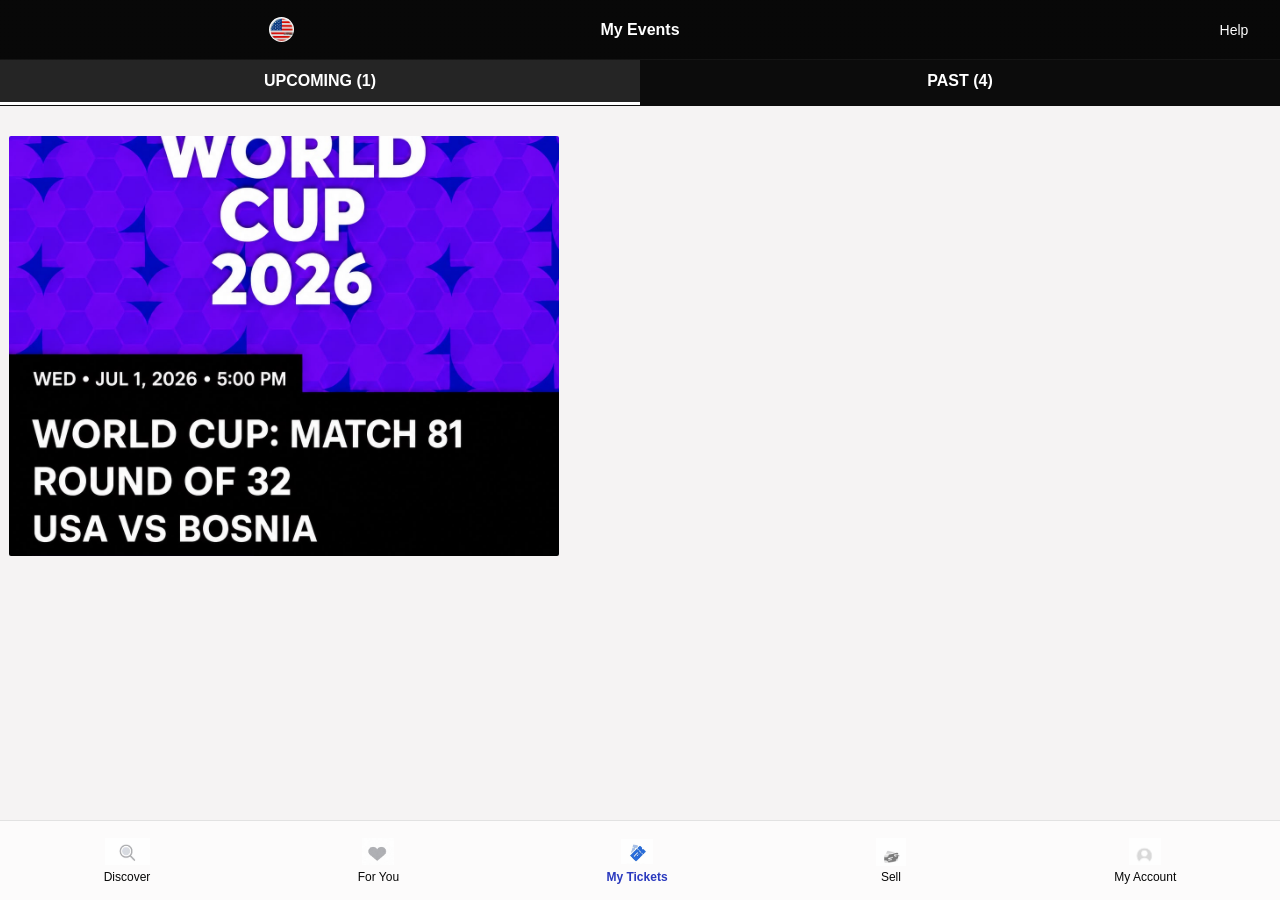
<file: index.html>
<!DOCTYPE html>
<html lang="en">
<head>
  <meta charset="UTF-8" />
  <meta name="viewport" content="width=device-width, initial-scale=1.0"/>
  <title>My Tickets</title>
  <link rel="stylesheet" href="fontawesome/fontawesome-free-6.7.2-web/css/all.min.css">
  <link rel="stylesheet" href="https://fonts.googleapis.com/css2?family=Material+Symbols+Outlined:opsz,wght,FILL,GRAD@24,400,0,0" />
  <link rel="stylesheet" href="css/ticket.css">
  <link rel="manifest" href="manifest.json">
  <meta name="theme-color" content="rgb(7, 7, 7)">
</head>
<body>

  <!-- SCREEN 1 -->
  <div class="screen active" id="screen1">

    <!-- 🔹 TOP NAV -->
    <header class="top-nav">
      <div class="top-left">
        <img src="image/usa1.jpg" alt="US" class="flag-icon">
      </div>
      <div class="top-title">My Events</div>
      <div class="top-right">
        <a href="#" class="help-link">Help</a>
      </div>
    </header>

    <!-- 🔹 TABS -->
    <div class="tabs">
      <div class="active">UPCOMING (1)</div>
      <div>PAST (4)</div>
    </div>

    <!-- 🔹 EVENT CARDS -->
    

   <div class="events-container">

  <div class="event-card" onclick="location.href='/move.html'">
    <img src="image/01.jpeg" alt="BLAZE Event" style="width: 100%; height: 420px;">
    <div class="event-info"></div>
  </div>


</div>

    <!-- 🔹 BOTTOM NAV (Picture-Ready) -->
    <footer class="bottom-nav">
      <div class="nav-item">
        <img src="image/Discover.jpeg" alt="Discover" class="nav-icon" style="width: 45px;">
        <span>Discover</span>
      </div>
      <div class="nav-item">
        <img src="image/for you.jpeg" alt="For You" class="nav-icon">
        <span>For You</span>
      </div>
      <div class="nav-item active">
        <img src="image/tickest.jpeg" alt="My Tickets" class="nav-icon">
        <span>My Tickets</span>
      </div>
      <div class="nav-item">
        <img src="image/sell.jpeg" alt="Sell" class="nav-icon">
        <span>Sell</span>
      </div>
      <a href="../php/update.php">
        <div class="nav-item">
          <img src="image/myaccount.jpeg" alt="My Account" class="nav-icon">
          <span>My Account</span>
        </div>
      </a>
    </footer>

  </div>

  <script>
    if ("serviceWorker" in navigator) {
      navigator.serviceWorker.register("../service-worker.js")
        .then(() => console.log("✅ Service Worker registered"))
        .catch(err => console.log("❌ SW registration failed:", err));
    }
  </script>
</body>
</html>
</file>
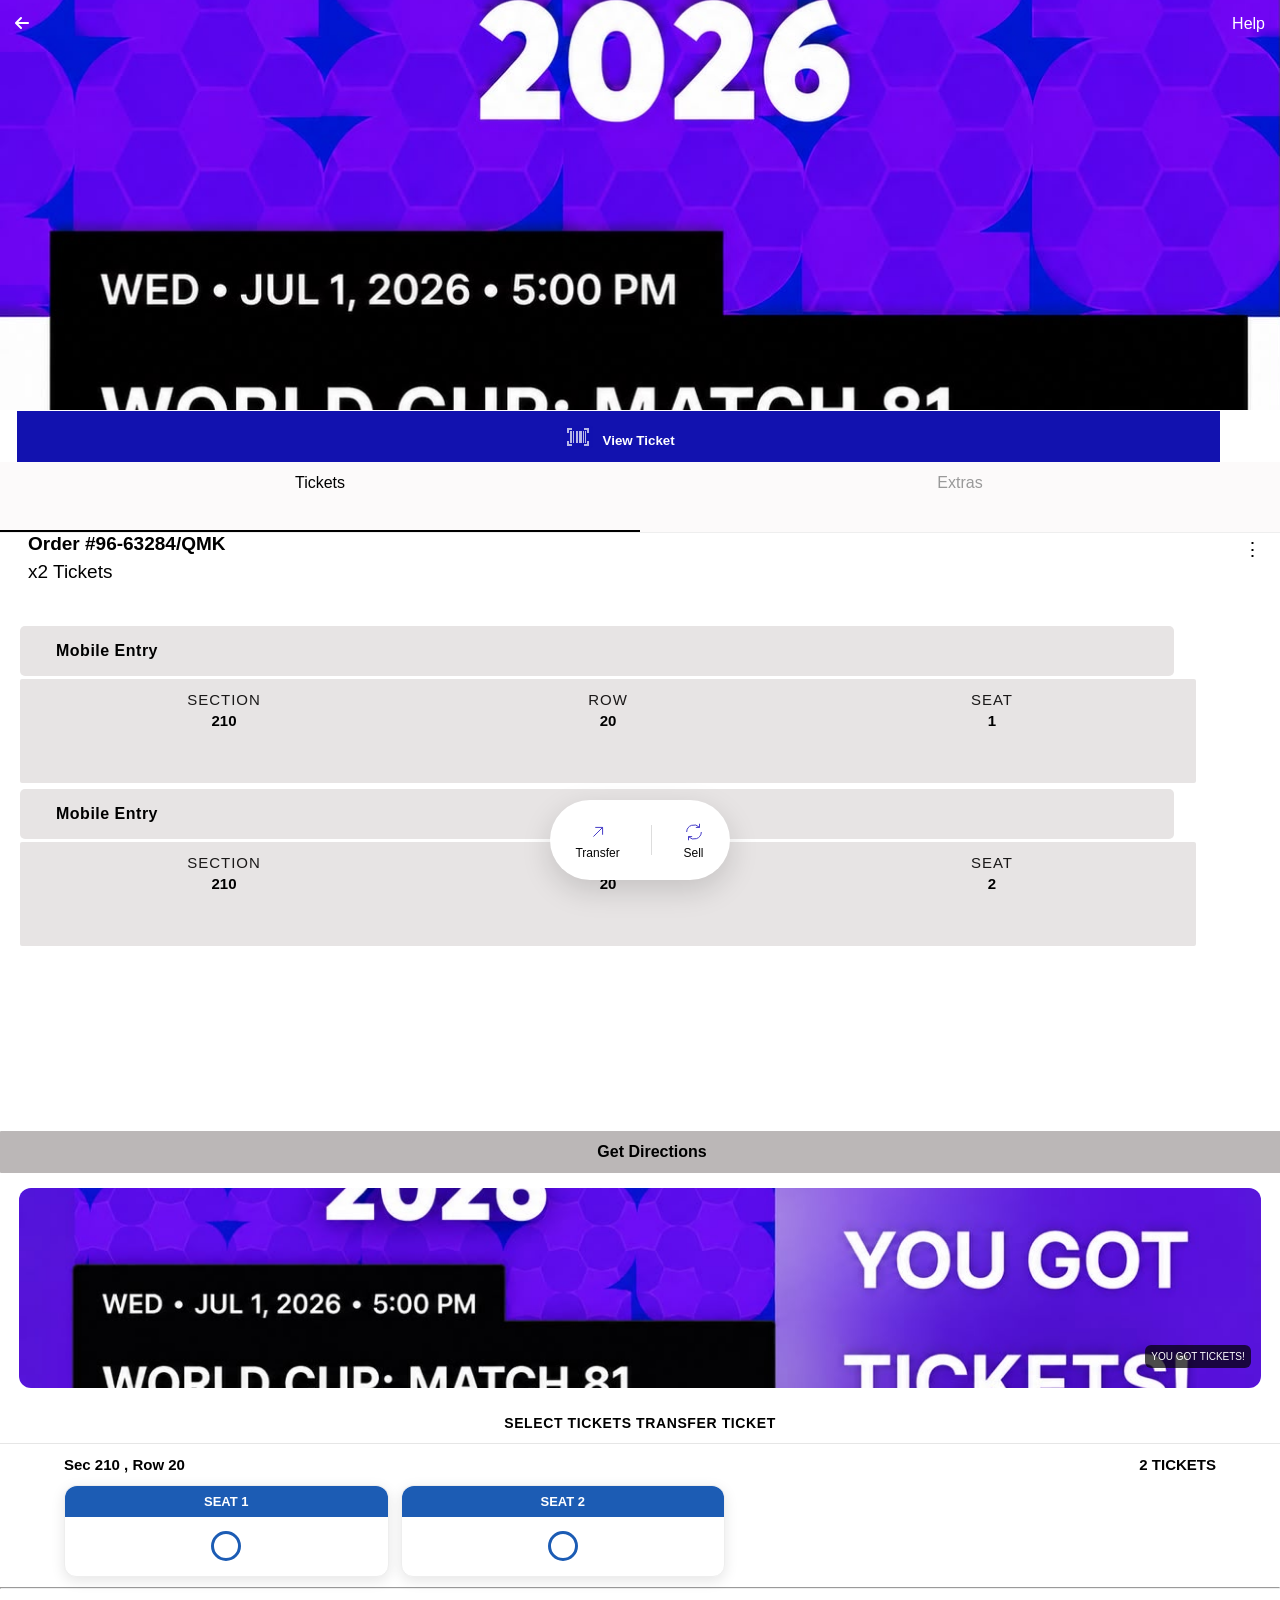
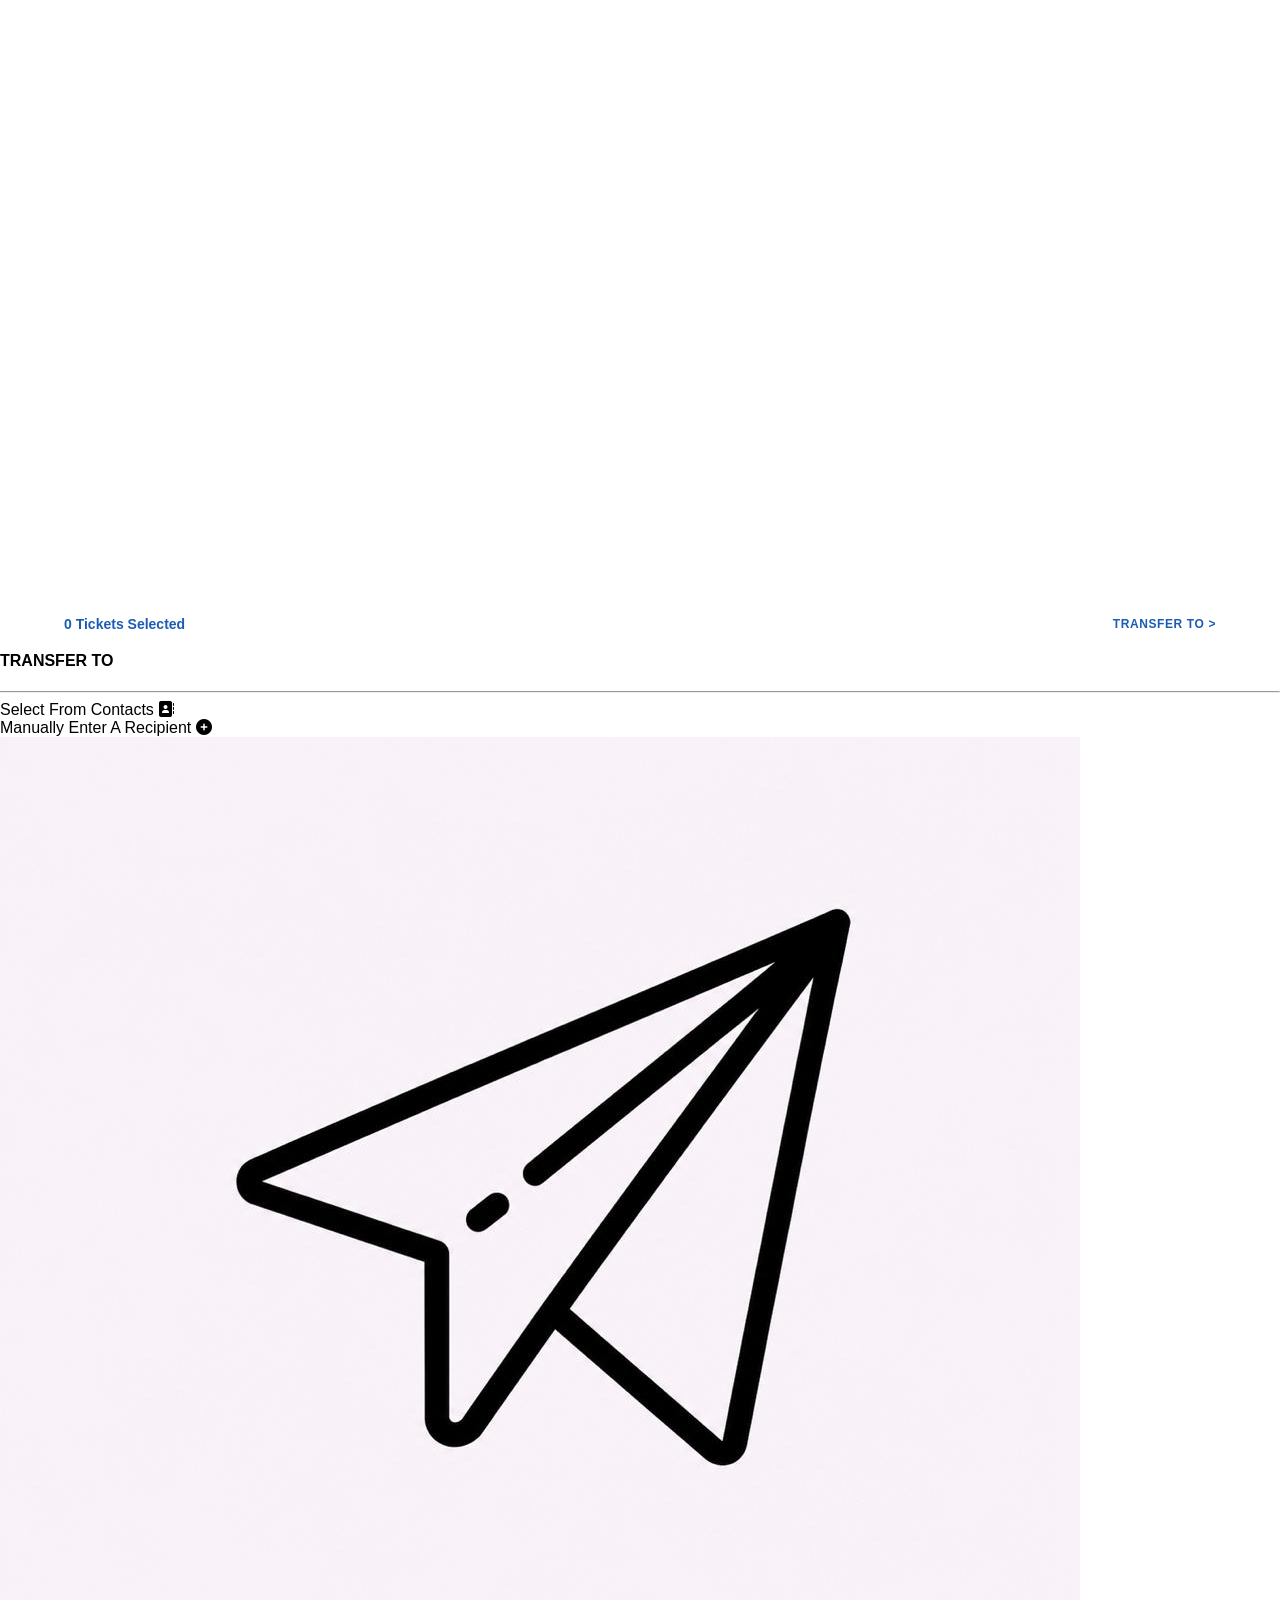
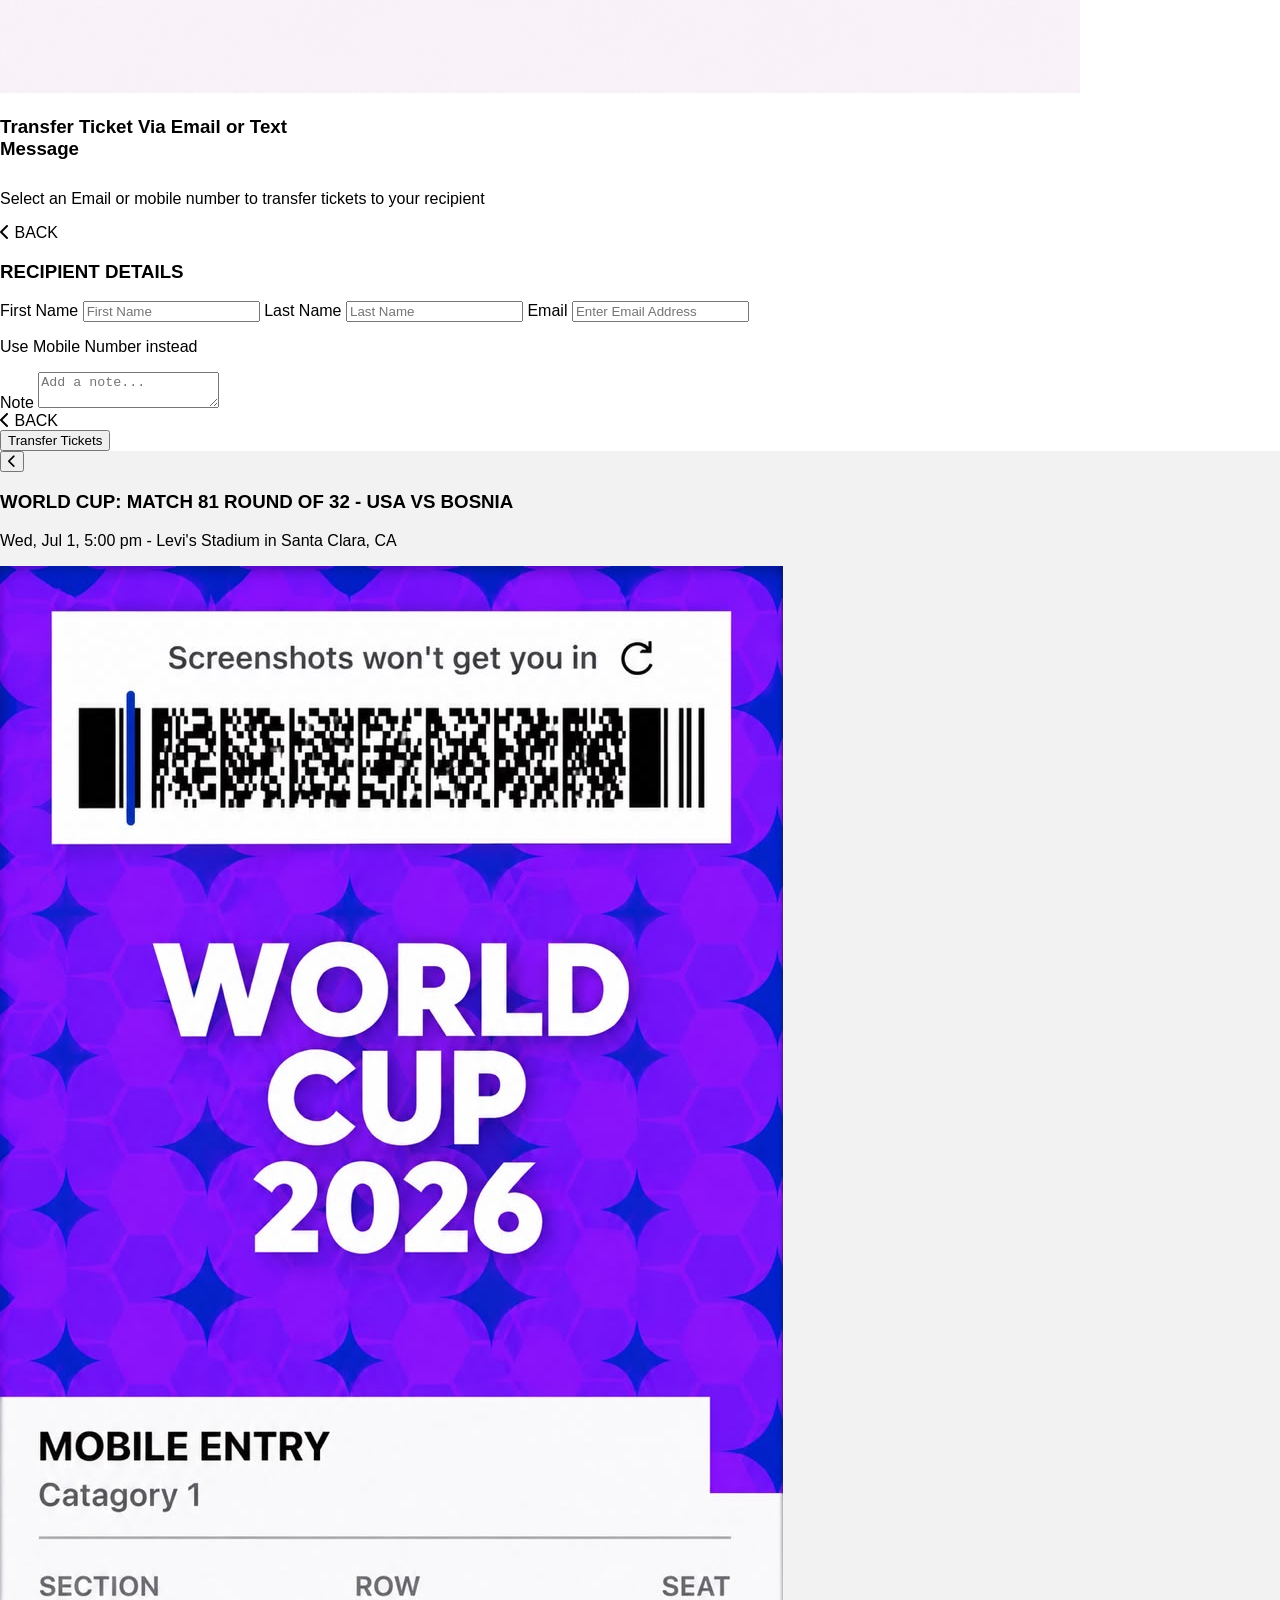
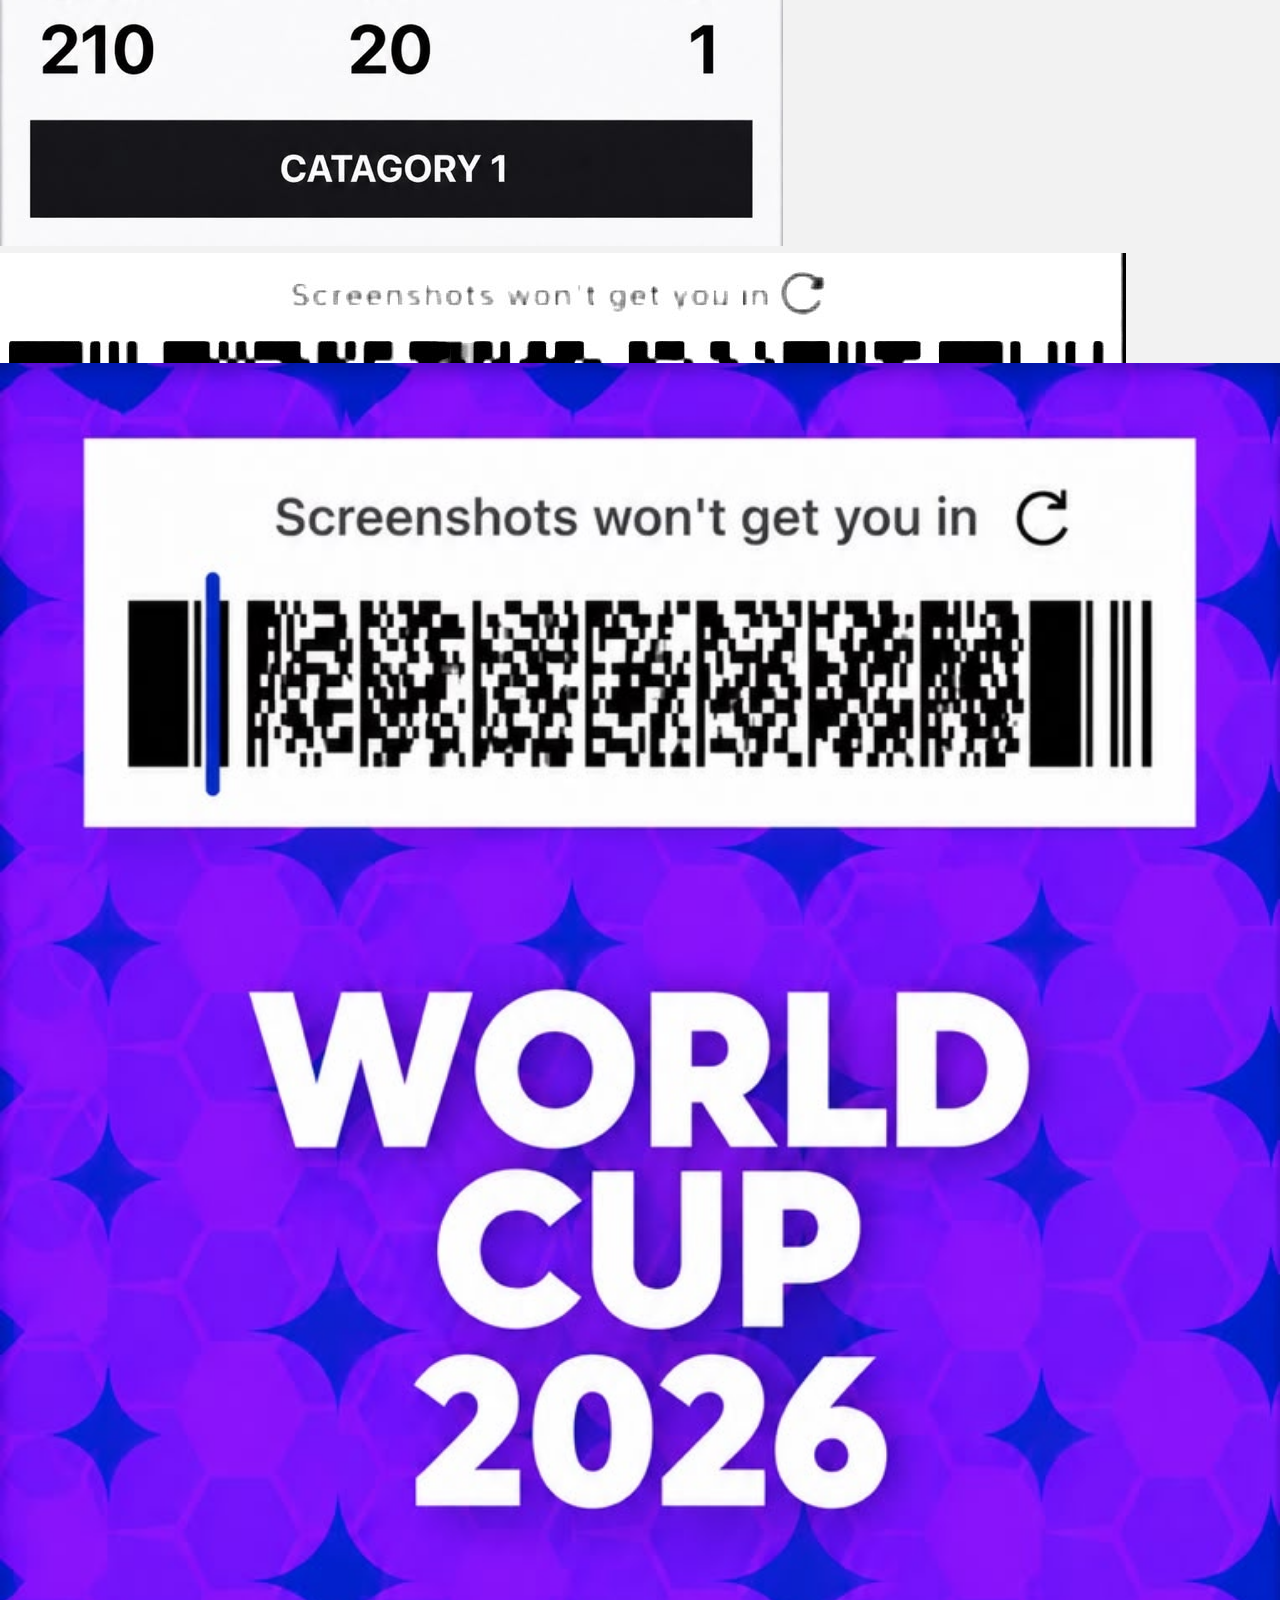
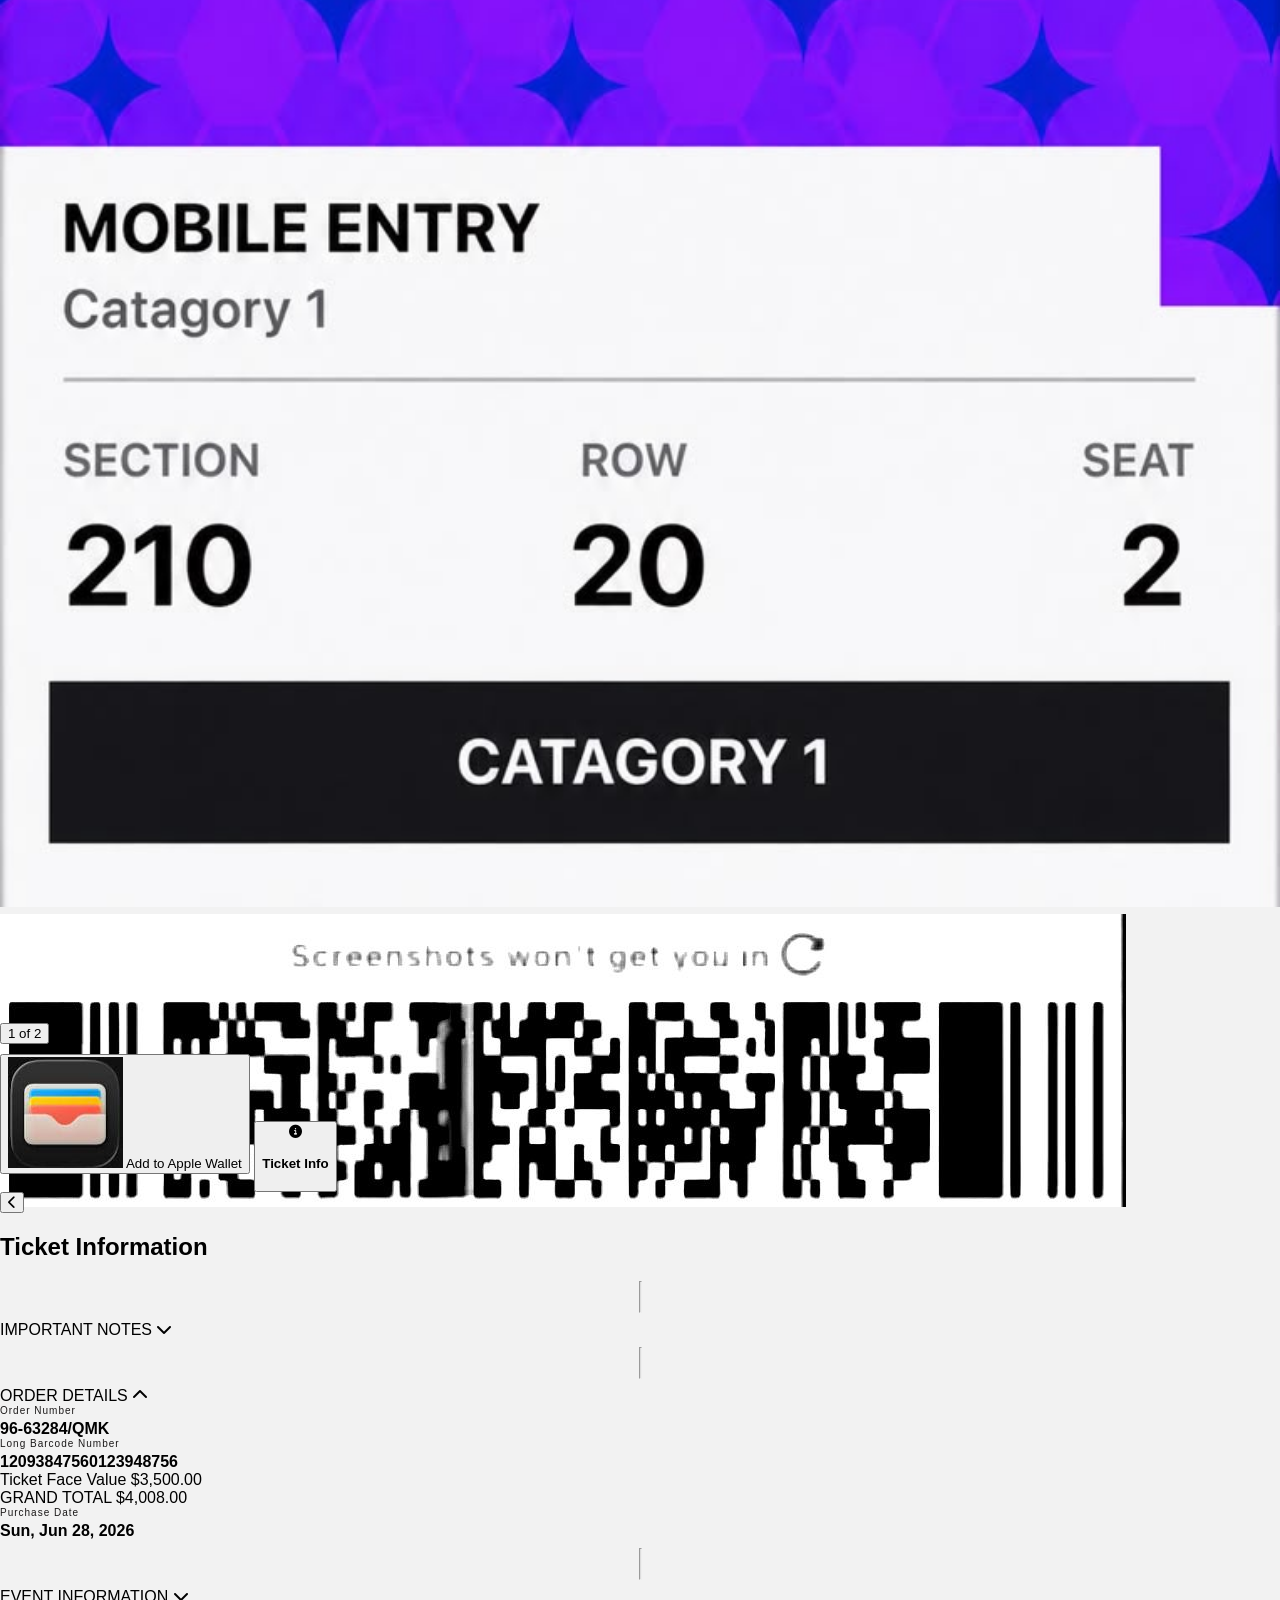
<file: move.html>
<!DOCTYPE html>
<html lang="en">
<head>
  <meta charset="UTF-8" />
  <meta name="viewport" content="width=device-width, initial-scale=1.0"/>
  <title>My Tickets</title>
  <link rel="stylesheet" href="fontawesome/fontawesome-free-6.7.2-web/css/all.min.css">
  <link rel="stylesheet" href="https://fonts.googleapis.com/css2?family=Material+Symbols+Outlined:opsz,wght,FILL,GRAD@24,400,0,0" />
    <link rel="stylesheet" href="https://cdnjs.cloudflare.com/ajax/libs/font-awesome/6.5.0/css/all.min.css">
  <link rel="stylesheet" href="css/style.css">
  <link rel="manifest" href="manifest.json">
 <meta name="theme-color" content="rgb(7, 7, 7)">
</head>
<body>
 
 <body class="scroll-down">

<!-- HERO -->
<div class="hero-wrapper">

  <div class="hero-image">
    <img src="image/02.jpeg" alt="Event" style="height: 410px;">

    <a href="index.html" class="close-icon">
      <i class="fa-solid fa-arrow-left"></i>
    </a>

    <div class="help-text">Help</div>
  </div>

  <!-- VIEW TICKET BUTTON -->
  <button class="hero-btn" style="margin-left: 17px; width: 94%; margin-top: -22px;">
    <span class="barcode-icon">
      <span class="material-symbols-outlined" style="background: #1212af; color: white; width: 30px; border-radius: 5px; opacity: 0.7;">barcode_scanner</span>
    </span>
    <span>View Ticket</span>
  </button>

  <!-- TABS -->
  <div class="tabs" style="height: 70px; background-color: rgb(252, 250, 250); margin-top: -4px;">
    <div class="tab active">Tickets</div>
    <div class="tab">Extras</div>
  </div>

</div>

<!-- CONTENT -->
<div class="screen2-content">

 <div class="order-box" style="margin-top: -50px; font-size: 19px;">
    <div>
      <h4 style="margin-left: 10px;">Order #96-63284/QMK</h4>
      <p style="margin-top: -20px; font-size: 19px; margin-left: 10px;">x2 Tickets</p>
    </div>
    <div class="menu" style="margin-top: 30px; font-size: 19px;">⋮</div>
  </div>

 <!-- TICKETS -->

<div class="ticket-block" style=" background-color: white;">

  <!-- HEADER 1 -->
  <div class="ticket-header-title" style="margin-top: -10px;">
    <h3 style="margin-left: 10px; font-family: Arial, Helvetica, sans-serif; padding-top: 10px; padding-left: 24px; font-size: 16px;">Mobile Entry</h3>
  </div>

  <!-- TICKET ROW -->
  <div class="ticket-item">

    <div class="col">
      <div class="label" style="font-size: 15px;">SECTION</div>
      <div class="value"  style="font-size: 15px;">210</div>
    </div>

    <div class="col">
      <div class="label"  style="font-size: 15px;">ROW</div>
      <div class="value"  style="font-size: 15px;">20</div>
    </div>

    <div class="col">
      <div class="label"  style="font-size: 15px;">SEAT</div>
      <div class="value"  style="font-size: 15px;">1</div>
    </div>

  </div>

</div>
<!---end of head 1-->

<!----head two 2-->
<div class="ticket-block">

  <!-- HEADER 1 -->
  <!-- HEADER 1 -->
  <div class="ticket-header-title" style="margin-top: -10px;">
    <h3 style="margin-left: 10px; font-family: Arial, Helvetica, sans-serif; padding-top: 10px; padding-left: 24px; font-size: 16px;">Mobile Entry</h3>
  </div>

  <!-- TICKET ROW -->
  <div class="ticket-item">

    <div class="col">
      <div class="label" style="font-size: 15px;">SECTION</div>
      <div class="value"  style="font-size: 15px;">210</div>
    </div>

    <div class="col">
      <div class="label"  style="font-size: 15px;">ROW</div>
      <div class="value"  style="font-size: 15px;">20</div>
    </div>

    <div class="col">
      <div class="label"  style="font-size: 15px;">SEAT</div>
      <div class="value"  style="font-size: 15px;">2</div>
    </div>

  </div>

</div>
<!---end of head 2-->

<!----head 3-->

<div class="ticket-block">

  

</div>
<!---- end of head 3-->


<!----head 4-->

<div class="ticket-block">

  <!-- HEADER 1 -->
  

<!---- end of head 4-->



  <!-- MAP CARD -->
<div class="map-card">

 <iframe
  src="https://www.google.com/maps?q=San+Francisco+Bay+Area+Stadium,+37.4033165,-121.9693774&output=embed"
  width="100%"
  height="180"
  style="border:0; border-radius:12px;"
  allowfullscreen
  loading="eager"
  referrerpolicy="no-referrer-when-downgrade">
</iframe>
</div>

  <!-- GET DIRECTIONS -->
  <div class="directions-btn" style="margin-top: -15px; color: black; background-color: rgb(187, 183, 183); border-radius: 1px; width: 100%;">
    Get Directions
  </div>

  <!-- EVENT CARD -->
  <div class="event-card-new" style="width: 97%; height: 200px;">
    <img src="image/03 (2).jpeg" alt="Event" style="height: 210px;">

    

    <div class="ticket-badge">
      YOU GOT TICKETS!
    </div>
  </div>

</div>

<!-- FLOATING ACTION -->
<div class="action-card">
  <div class="action" >
    <div class="icon" >
      <svg viewBox="0 0 24 24">
        <path d="M7 17L17 7M17 7H9M17 7V15" />
      </svg>
    </div>
    <span>Transfer</span>
  </div>

  <div class="divider"></div>

  <div class="action">
    <div class="icon">
      <svg viewBox="0 0 24 24">
        <path d="M4 12a8 8 0 0 1 14-5M20 12a8 8 0 0 1-14 5M18 3v4h-4M6 21v-4h4" />
      </svg>
    </div>
    <span>Sell</span>
  </div>
</div>
     
     
      <!---end of screen two ------------------------------------------------->

 <!-- SCREEN 3: SELECT TICKETS TO TRANSFER -->
<section class="screen" id="screen3">
  <div class="header">SELECT TICKETS TRANSFER TICKET</div>



  <div class="ticket-header">
    <div>Sec 210 , Row 20</div>
    <b>2 TICKETS</b>
  </div>

  <!-- ✅ LIVE COUNTER ADDED HERE -->
  

  <div class="seat-container">
    <div class="seat-card" data-seat="1">
      <div class="seat-top">SEAT 1</div>
      <div class="seat-body"><div class="seat-dot"></div></div>
    </div>

    <div class="seat-card" data-seat="2">
      <div class="seat-top">SEAT 2</div>
      <div class="seat-body"><div class="seat-dot"></div></div>
    </div>

   
  </div>
   
<hr>
 

<p class="ticket-details" id="ticketCount" style="margin-top: 49%;">
  0 Tickets Selected
</p>

<a href="#" class="transfer-link" style=" margin-left: 20.0%;">TRANSFER TO &gt;</a>
</section>

    <!-- SCREEN 3: SELECT TICKETS TO TRANSFER end  -->
    
    <!-- SCREEN 4: TRANSFER FORM -->

    <section class="screen" id="screen4">

  <div class="transfer-body">

   <h4 class="transfer-title">TRANSFER TO</h4>
<hr class="transfer-divider" style="margin-left: -17px;">

    <!-- OPTION 1 -->
    <div class="transfer-option" style="border-radius: 0;">
      <span class="option-text">Select From Contacts</span>
      <i class="fa fa-address-book"></i>
    </div>

    <!-- OPTION 2 -->
    <div class="transfer-option" style="border-radius: 0;">
      <span class="option-text">Manually Enter A Recipient</span>
      <i class="fa-solid fa-circle-plus"></i>
    </div>

    <!-- CENTER IMAGE -->
    <div class="transfer-image">
      <img src="../image/arrow.jpeg" alt="Transfer Icon">
    </div>

    <!-- TEXT -->
    <h3 class="transfer-heading">
      Transfer Ticket Via Email or Text </br>Message
    </h3>

    <p class="transfer-sub" style="margin-top: 30px;">
      Select an Email or mobile number to transfer tickets to your recipient
    </p>

  </div>

  <!-- BOTTOM BACK -->
  <div class="bottom-back">
    <i class="fa fa-chevron-left"></i>
    <span>BACK</span>
  </div>

</section>
    <!-- SCREEN 4: TRANSFER FORM end -->
    
    <!-- SCREEN 5: JADE TICKET -->
      <section class="screen" id="screen5">

  <div class="form-body">

    <h3 class="form-title">RECIPIENT DETAILS</h3>

    <label>First Name</label>
    <input type="text" placeholder="First Name">

    <label>Last Name</label>
    <input type="text" placeholder="Last Name">

    <label>Email</label>
    <input type="email" placeholder="Enter Email Address">

   <a> <p class="switch-link">Use Mobile Number instead</p></a> 

   

    <label>Note</label>
    <textarea placeholder="Add a note..."></textarea>

    <div class="form-bottom">
      <div class="back-action">
        <i class="fa fa-chevron-left"></i>
        <span>BACK</span>
      </div>

      <button class="submit-btn">Transfer Tickets</button>
    </div>

  </div>

</section>
  </div>
<!--  end of SCREEN 5: JADE TICKET -->

<!-- ===============SCREEN 6========== -->
<section class="screen" id="screen6">

  <!-- HEADER -->
  <div class="ticket-header-bar">

    <button class="back-btn screen6-back" type="button">
      <i class="fa fa-chevron-left" style="color: black;"></i>
    </button>

    <div class="event-text">
      <h3>WORLD CUP: MATCH 81 ROUND OF 32 - USA VS BOSNIA</h3>
      <p>Wed, Jul 1, 5:00 pm - Levi's Stadium in Santa Clara, CA</p>
    </div>

  </div>

  <!-- CARDS -->
  <div class="cards-wrapper">

    <div class="ticket-card">
      <div class="ticket-image"  >
        <img src="image/05.jpeg" alt="ticket" >
        <div class="blue-line"></div>
        <div class="barcode" style="width: 90%; margin-top: 3px; height: 110px;">
          <div class="scan-line"></div>
          <img src="image/54.jpeg" alt="barcode">
        </div>
      </div>
    </div>

   
     <div class="ticket-card">
      <div class="ticket-image">
        <img src="image/06.jpeg" alt="ticket" style="width: 100%;">
        <div class="blue-line"></div>
        <div class="barcode" style="width: 90%; margin-top: 3px; height: 110px;">
          <div class="scan-line"></div>
          <img src="image/54.jpeg" alt="barcode">
        </div>
      </div>
    </div>

   

  </div>

  <!-- INDICATOR -->
  <button class="indicator" id="indicator" type="button" style="margin-top: -18px;">1 of 4</button>

  <!-- ACTION BUTTONS -->
  <div class="bottom-actions">

    <button class="wallet-btn" type="button" style="margin-top: 10px;">
      <img src="image/aple555.jpeg" alt="Apple Wallet">
      Add to Apple Wallet
    </button>

    <button class="info-btn" type="button"  style="margin-top: 10px;">
      <i class="fa-solid fa-circle-info" style="color: black;"></i>
      <h4 style="color: black;">Ticket Info</h4>
    </button>

  </div>

</section>
<!------=========== end of screen 6 is here =================-->
  
<!------=========== start of screen 7 is here =================-->
<!-- SCREEN 7 (BOTTOM SHEET) -->
<section class="screen" id="screen7">

  <div class="drag-handle"></div>

  <!-- HEADER -->
  <div class="screen7-header">

    <button class="back-btn" type="button">
      <i class="fa fa-chevron-left" style="color: black;"></i>
    </button>

    <h2>Ticket Information</h2>

  </div>

  <hr class="divider">

  <!-- IMPORTANT NOTES -->
  <div class="accordion">
    <div class="accordion-header">
      <span>IMPORTANT NOTES</span>
      <i class="fa fa-chevron-down"></i>
    </div>
  </div>

  <hr class="divider">

  <!-- ORDER DETAILS -->
  <div class="accordion open">

    <div class="accordion-header">
      <span>ORDER DETAILS</span>
      <i class="fa fa-chevron-up"></i>
    </div>

    <div class="accordion-content">

      <div class="info-block">
        <div class="label">Order Number</div>
        <div class="value">96-63284/QMK</div>
      </div>

      <div class="info-block">
        <div class="label">Long Barcode Number</div>
        <div class="value">12093847560123948756</div>
      </div>

      <div class="price-row">
        <span>Ticket Face Value</span>
        <span>$3,500.00</span>
      </div>

      <div class="price-row bold">
        <span>GRAND TOTAL</span>
        <span>$4,008.00</span>
      </div>

      <div class="info-block">
        <div class="label">Purchase Date</div>
        <div class="value">Sun, Jun 28, 2026</div>
      </div>

    </div>
  </div>

  <hr class="divider">

  <!-- EVENT INFO -->
  <div class="accordion">
    <div class="accordion-header">
      <span>EVENT INFORMATION</span>
      <i class="fa fa-chevron-down"></i>
    </div>
  </div>

</section>

<!------=========== end  of screen 7 is here =================-->


  <script src="../js/script.js"></script>
  <script>
    if ("serviceWorker" in navigator) {
      navigator.serviceWorker.register("../service-worker.js")
        .then(() => console.log("✅ Service Worker registered"))
        .catch(err => console.log("❌ SW registration failed:", err));
    }
  </script>
</body>
</html>
</file>
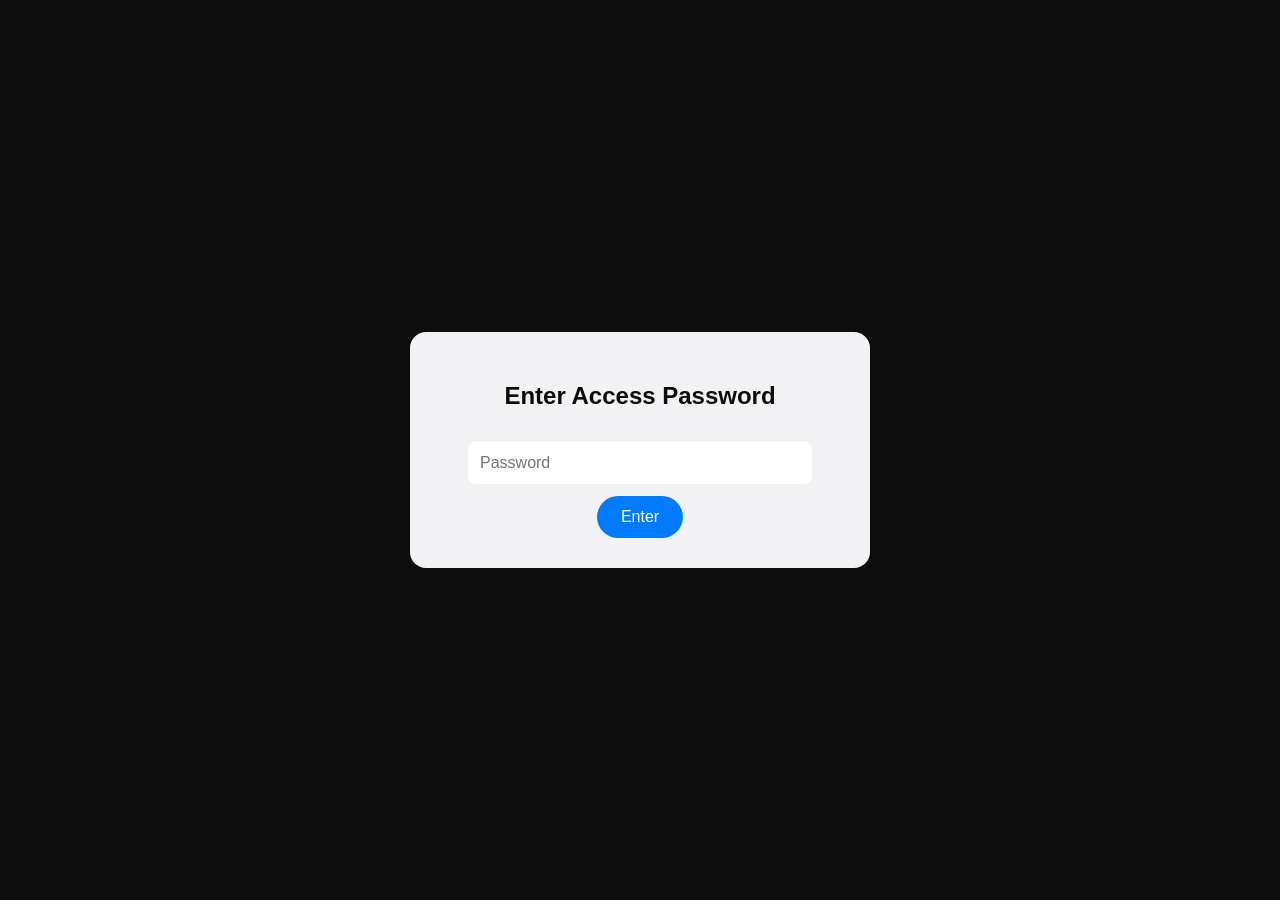
<file: css/HTML/password.html>
<!DOCTYPE html>
<html lang="en">
<head>
  <meta charset="UTF-8">
  <meta name="viewport" content="width=device-width, initial-scale=1.0">
  <title>Enter Password</title>
  <style>
    body {
      margin: 0;
      font-family: "Inter", sans-serif;
      background: #0d0d0e;
      display: flex;
      align-items: center;
      justify-content: center;
      height: 100vh;
    }

    .password-box {
      background: #f2f2f5;
      padding: 30px;
      border-radius: 16px;
      text-align: center;
      width: 90%;
      max-width: 400px;
    }

    .password-box h2 {
      color: rgb(14, 13, 13);
      margin-bottom: 20px;
    }

    .password-box input {
      width: 80%;
      padding: 12px;
      margin: 12px 0;
      border-radius: 8px;
      border: none;
      outline: none;
      font-size: 16px;
    }

    .password-box button {
      padding: 12px 24px;
      background: #007bff;
      color: white;
      border: none;
      border-radius: 30px;
      cursor: pointer;
      font-size: 16px;
    }

    #password-error {
      color: #ff5555;
      margin-top: 12px;
      display: none;
      font-size: 14px;
    }
  </style>
</head>
<body>
  <div class="password-box">
    <h2>Enter Access Password</h2>
    <input type="password" id="password-input" placeholder="Password">
    <button id="password-submit">Enter</button>
    <p id="password-error">Invalid password. Try again.</p>
  </div>

  <script>
    const VALID_PASSWORD = "emma.com10";

    const passwordInput = document.getElementById("password-input");
    const passwordSubmit = document.getElementById("password-submit");
    const passwordError = document.getElementById("password-error");

    function checkPassword() {
      if (passwordInput.value.trim() === VALID_PASSWORD) {
        // Redirect to your actual page
        window.location.href = "index.html";
      } else {
        passwordError.style.display = "block";
        passwordInput.value = "";
      }
    }

    passwordSubmit.addEventListener("click", checkPassword);

    // Also allow pressing Enter
    passwordInput.addEventListener("keydown", (e) => {
      if (e.key === "Enter") checkPassword();
    });
  </script>
</body>
</html>




<style>
  /* ---------- SCREEN 2 CAROUSEL ---------- */
.screen2 {
  display: none;
  flex-direction: column;
  animation: slideIn 0.6s ease forwards;
}

@keyframes slideIn {
  from { transform: translateY(50px); opacity: 0; }
  to { transform: translateY(0); opacity: 1; }
}

/* NAVBAR */
.navbar {
  display: flex;
  justify-content: space-between;
  align-items: center;
  background: #0c0c0c;
  color: #f8f5f5;
  padding: 15px 20px;
  font-weight: bold;
  box-shadow: 0 2px 5px rgba(0,0,0,0.05);
}
.top-left, .top-right {
      min-width: 60px;
      display: flex;
      align-items: center;
      justify-content: center;
    }

    .flag-icon {
      width: 25px;
      height: 25px;
      border-radius: 100%;
      object-fit: cover;
      margin-left: 685%;
    }


/* TABS */
.tabs {
  display: flex;
  background:#070707;
  color: white;
}

.tabs div {
  flex: 1;
  text-align: center;
  padding: 12px 0;
  font-weight: 600;
  color: #ddd9d9;
  cursor: pointer;
  border-bottom: 3px solid transparent;
}

.tabs .active {
  border-bottom: 3px solid #dbdddf;
  color: #d0d2d4;
}

.ticket-container {
  position: relative;
  padding: 20px;
  width: 104%;
  
}

.cards-wrapper {
  display: flex;
  overflow-x: auto;
  gap: 20px;
  padding-bottom: 15px;
  scroll-snap-type: x mandatory;
  scrollbar-width: none;
  scroll-behavior: smooth;
}

.cards-wrapper::-webkit-scrollbar { display: none; }

.card {
  flex: 0 0 30%;
  background: #fcfbfb;
  border-radius: 8px;
  box-shadow: 0 4px 20px rgba(0,0,0,0.1);
  scroll-snap-align: center;
  overflow: hidden;
  transition: transform 0.3s ease, box-shadow 0.3s ease;
  border-bottom: solid rgb(5, 5, 5);

}

.card:hover {
  transform: translateY(-3px);
  box-shadow: 0 8px 25px rgba(0,0,0,0.15);
}

.card-img {
  width: 100%;
  height: 260px;
  object-fit: cover;
  margin-top: -30px;
}

.card-body {
  text-align: center;
  padding: 15px;
}

.ticket-top {
  background-color: #1c43df;
  color: #FFFFFF;
  padding: 15px;
  font-weight: 700;
  border-top-left-radius: 16px;
  border-top-right-radius: 16px;
  width: 100%;
  max-width: 386px;
  margin: 0 auto 20px;
  height: 130px;
  box-sizing: border-box;
}

.view-ticket {
  display: inline-flex;
  align-items: center;
  justify-content: center;
  gap: 6px;
  background-color: #020202;
  color: #FFFFFF;
  border: none;
  padding: 10px 18px;
  font-size: 15px;
  font-weight: 500;
  cursor: pointer;
  width: 100%;
}

.ticket-details { margin-top: 10px; color: #007aff; font-weight: 500; }

/* DOTS */
.dots { 
  display: flex; 
  justify-content: center;
  margin: 15px 0;
  gap: 8px;
} 
.dot { 
  width: 5px;
  height: 5px; 
  background: #ccc; 
  border-radius: 50%;
  transition: 0.3s; 
} 
.dot.active { 
  background: #0a0a0a;
  transform: scale(1.2);
}

/* ACTION BUTTONS */
.action-buttons {
  display: flex;
  justify-content: center;
  gap: 15px;
  margin: 10px 0 20px;
}

.transfer-btn {
  background:#1c2aa8;
  color: #e6ebf0;
  border: none;
  padding: 10px 30px;
  border-radius: 5px;
  cursor: pointer;
  width: 45%;
  height: 50px;
  font-size: 15px;
}

.sell-btn {
  background: #1c2aa8;
  color: #dfdcdc;
  border: none;
  padding: 10px 30px;
  border-radius: 5px;
  cursor: pointer;
  width: 45%;
  height: 50px;
  font-size: 15px;
}
.transfer-btn:hover{
  background-color: #9b9ea1;
}

.sell-btn:hover{
   background-color: #9b9ea1;
}
/* Three animated pulsing dots — works with: <div class="dots"></div> */
.dots{
  --size: 7px;        /* diameter of each dot */
  --gap: 5px;         /* space between dots */
  --color: #080808;    /* dot color */

  width: var(--size);
  height: var(--size);
  background: var(--color);
  border-radius: 50%;
  display: inline-block;
  position: relative;
  transform-origin: center;
  animation: dotPulse 1s infinite ease-in-out;
  margin-left: 50%;
}

/* left and right dots */
.dots::before,
.dots::after{
  content: "";
  position: absolute;
  top: 0;
  width: var(--size);
  height: var(--size);
  background: var(--color);
  border-radius: 50%;
  transform-origin: center;
  animation: dotPulse 1s infinite ease-in-out;
}

/* position them */
.dots::before { left: calc(-1 * (var(--size) + var(--gap)));  animation-delay: 0.10s; }
.dots::after  { left: calc(var(--size) + var(--gap));        animation-delay: 0.10s; }

/* pulse animation */
@keyframes dotPulse{
  0%, 80%, 100% { transform: scale(1); opacity: 0.2; }
  40%           { transform: scale(1.6); opacity: 0.2;   }
}


a{
  text-decoration: none;
  color: white;
}
.map-container {
    position: relative;
    width: 100%;
    height: 350px;         /* change this value if you want the map taller */
    border-radius: 12px;
    overflow: hidden;      /* keeps rounded corners from being clipped on mobile */
    box-shadow: 0 2px 8px rgba(0,0,0,0.08);
  }

  .map-container iframe {
    position: absolute;
    top: 0;
    left: 0;
    width: 100%;
    height: 100%;
    border: 0;
    display: block;
  }

  /* Optional: slightly increase height on larger screens */
  @media (min-width: 768px) {
    .map-container { height: 420px; }
  }

/* RESPONSIVE */
@media (max-width: 768px) {
  .card { flex: 0 0 80%; }
}

@media (max-width: 480px) {
  .card { flex: 0 0 90%; }
}
/* ---------------------------- end of screen 2 ------------------*/

</style>
</file>
<file: css/ticket.css>
/* ---------- GLOBAL RESET ---------- */
* {
  box-sizing: border-box;
}

html, body {
  height: auto;
  overflow-y: auto;
}

body {
  margin: 0;
  padding: 0;
  padding-bottom: 90px; /* SPACE FOR FIXED BOTTOM NAV */
  font-family: "Inter", sans-serif;
  background: #f5f3f3;
  color: #0c0c0c;
}

/* ---------- TOP NAV ---------- */
.top-nav {
  position: sticky;
  top: 0;
  z-index: 200;
  display: flex;
  align-items: center;
  justify-content: space-between;
  height: 60px;
  padding: 0 16px;
  background: linear-gradient(180deg, rgba(3, 3, 3, 0.98), rgba(3, 3, 3, 0.98));
  border-bottom: 1px solid rgba(255,255,255,0.05);
  backdrop-filter: blur(4px);
  color: #fff;
}

.top-left, .top-right {
  min-width: 60px;
  display: flex;
  align-items: center;
  justify-content: center;
}

.flag-icon {
  width: 25px;
  height: 25px;
  border-radius: 100%;
  object-fit: cover;
margin-right: -470px;
}

.top-title {
  position: absolute;
  left: 50%;
  transform: translateX(-50%);
  font-weight: 600;
  font-size: 16px;
}

.help-link {
  color: #fff;
  font-size: 14px;
  text-decoration: none;
}

/* ---------- TABS ---------- */
.tabs {
  position: sticky;
  top: 60px;
  z-index: 190;
  display: flex;
  background: #0c0c0c;
  border-bottom: 1px solid rgba(7, 7, 7, 0.1);
}

.tabs div {
  flex: 1;
  text-align: center;
  padding: 12px 0;
  font-weight: 600;
  color: #fff;
  cursor: pointer;
}

.tabs .active {
  background: rgba(255,255,255,0.1);
  border-bottom: 3px solid #fff;
}

/* ---------- EVENTS ---------- */
.events-container {
  padding: 15px;
}

/* CARD */
.event-card {
  width: 103%;
  max-width: 550px;
  height: 420px;
  margin: 15px auto;
  border-radius: 2px;
  overflow: hidden;
  cursor: pointer;
  background: #0a0a0a;
  margin-bottom: 20px;
  margin-left: -6px;
}

/* HOVER EFFECT */
.event-card:hover {
  transform: translateY(-5px);
  box-shadow: 0 12px 25px rgba(253, 253, 253, 0.3);
}

/* IMAGE */
.event-card img {
  width: 100%;
  height: 490px;
  object-fit: cover; /* IMPORTANT: fills nicely */
  display: block;
  
}

/* INFO */
.event-info {
  padding: 15px;
  color: #fff;
}


.event-info p {
  font-size: 0.9rem;
  color: #ccc;
}

/* ---------- BOTTOM NAV ---------- */
.bottom-nav {
  position: fixed;
  bottom: 0;
  left: 0;
  width: 100%;
  height: 80px;
  background: #fcfbfb;
  display: flex;
  justify-content: space-around;
  align-items: center;
  border-top: 1px solid rgba(0,0,0,0.1);
  z-index: 300;
}

.nav-item {
  text-align: center;
  font-size: 12px;
  color: #080808;
  display: flex;
  flex-direction: column;
  align-items: center;
  cursor: pointer;
}

.nav-item img.nav-icon {
  width: 32px;
  height: 28px;
  margin-bottom: 4px;
  object-fit: contain;
}

.nav-item.active {
  color: #2a39be;
  font-weight: 600;
}

a {
  text-decoration: none;
}

/* ---------- RESPONSIVE ---------- */

/* Large phones / small tablets */
@media (max-width: 768px) {
  .bottom-nav {
    height: 72px;
  }

  .nav-item img.nav-icon {
    width: 28px;
    height: 26px;
  }

  .nav-item span {
    font-size: 11px;
  }
}

/* Normal phones */
@media (max-width: 480px) {
  .bottom-nav {
    height: 68px;
  }

  .nav-item img.nav-icon {
    width: 24px;
    height: 24px;
  }

  .nav-item span {
    font-size: 10.5px;
  }
}

/* Small phones */
@media (max-width: 360px) {
  .bottom-nav {
    height: 64px;
  }

  .nav-item img.nav-icon {
    width: 20px;
    height: 20px;
  }

  .nav-item span {
    font-size: 9.5px;
  }
}

/* ----------- FIX HORIZONTAL SCROLL ON IPHONES ----------- */
@media only screen 
  and (min-device-width: 320px) 
  and (max-device-width: 812px) 
  and (-webkit-min-device-pixel-ratio: 2) {

  html, body {
    overflow-x: hidden;
    width: 100%;
    max-width: 100vw;
  }

  /* Make wide elements fit inside viewport */
  .event-card {
    width: 100% !important;
    margin-left: 0 !important;
  }

  .flag-icon {
    margin-left: 0 !important;
  }
}
</file>
<file: css/style.css>
body {
  margin: 0;
  font-family: -apple-system, BlinkMacSystemFont, sans-serif;
  background: #df0c0c;
}

/* HERO */
.hero-wrapper {
  position: fixed;
  top: 0;
  left: 0;
  width: 100%;
  background: white;
  z-index: 1000;
}

.hero-image {
  position: relative;
  width: 100%;
  height: 430px;
}

.hero-image img {
  width: 100%;
  height: 100%;
  object-fit: cover;
}

/* VIEW TICKET BUTTON */
.hero-btn {
  width: 94%;
  background: #1212af;
  color: white;
  border: none;
  padding: 14px;
  font-weight: bold;
  cursor: pointer;

  display: flex;
  align-items: center;
  justify-content: center;
  gap: 10px;

  margin: -22px auto 0 auto;
  position: relative;
  z-index: 0;
  margin-left: 30px;

  margin: 0 auto 0 auto;
  transform: translateY(3px); /* push it down a bit more */
}

/* TABS */
.tabs {
  display: flex;
  background: rgb(250, 248, 248);
  border-bottom: 1px solid #eee;

  position: sticky;
  top: 320px;
  z-index: 1999;

margin-top: 29px; /* increase from 12px */
}

/* CONTENT */
.screen2-content {
  margin-top: 540px;
  z-index: 1999;
  background-color: white;
}

.barcode-icon {
  transition: 0.3s ease;
}

/* NORMAL STATE */
.tabs {
  position: sticky;
  top: 320px;
  transition: 0.3s ease;
}

/* COLLAPSED STATE (WHEN SCROLLING UP) */
body.collapsed .barcode-icon {
  position: fixed;
  top: 10px;
  right: 15px;
  z-index: 9999;
  opacity: 13px 13px;
}

body.collapsed .tabs {
  position: fixed;
  top: 300px; /* adjust if needed to cover View Ticket button */
  left: 0;
  width: 100%;
  z-index: 1999;
}
.barcode-icon,
.tabs {
  transition: transform 0.2s ease;
  will-change: transform;
 
}
.tabs,
.barcode-icon {
  transition: transform 0.2s ease;
  will-change: transform;
}

.ticket-count {
  position: absolute;
  bottom: 15px;
  right: 15px;
  color: white;
  font-size: 14px;
}

.hero-btn {
  width: 89.8%;
  background: #1212af;
  color: white;
  border: none;
  padding: 14px;
  font-weight: bold;
  cursor: pointer;

  display: flex;
  align-items: center;
  justify-content: center;
  gap: 10px; /* space between icon and text */
  margin-left: 10px;
}

/* optional icon size fix */
.barcode-icon {
  font-size: 22px;
}

/* text styling */
.btn-text {
  font-size: 16px;
  font-weight: 600;
}

/* TABS */
.tabs {
  display: flex;
  border-bottom: 1px solid #eee;
}

.tab {
  flex: 1;
  text-align: center;
  padding: 12px;
  color: #999;
}

.tab.active {
  color: #000;
  border-bottom: 2px solid #000;
}

/* ORDER */
.order-box {
  display: flex;
  justify-content: space-between;
  padding: 18px;
}


body {
  background: #f2f2f2;
  font-family: -apple-system, BlinkMacSystemFont, sans-serif;
}

/* ================= MAP ================= */
.map-card {
  width: 95% ;
  margin: 15px auto;
  border-radius: 12px;
  overflow: hidden;
}

.map-card iframe {
  width: 100%;
  height: 170px;
  border: 0;
  display: block;
}
/* ================= BUTTON ================= */
.directions-btn {
  width: 90%;
  margin: 10px auto;
  background: #eee;
  text-align: center;
  padding: 12px;
  border-radius: 8px;
  font-weight: 600;
}

/* ================= EVENT CARD ================= */
.event-card-new {
  position: relative;
  width: 90%;
  margin: 15px auto;
  border-radius: 12px;
  overflow: hidden;
}

.event-card-new img {
  width: 100%;
  height: 160px;
  object-fit: cover;
}

.event-overlay {
  position: absolute;
  bottom: 0;
  left: 0;
  padding: 10px;
  color: #fff;
  background: linear-gradient(to top, rgba(0,0,0,0.8), transparent);
  width: 70%;
}

.event-overlay h3 {
  font-size: 13px;
}

.event-overlay span {
  font-size: 11px;
}

.ticket-badge {
  position: absolute;
  right: 10px;
  bottom: 20px;
  background: rgba(0,0,0,0.7);
  color: #fff;
  font-size: 10px;
  padding: 6px;
  border-radius: 6px;
}

/* ================= FLOATING ACTION ================= */
.action-card {
  position: fixed;
  bottom: 20px;
  left: 50%;
  transform: translateX(-50%);

  width: 160px;
  height: 60px;
  background: #fff;
  border-radius: 40px;

  display: flex;
  justify-content: space-around;
  align-items: center;

  padding: 10px;
  box-shadow: 0 10px 30px rgba(0,0,0,0.15);
}

.action {
  display: flex;
  flex-direction: column;
  align-items: center;
  font-size: 12px;
  color: #070707;
}

.icon svg {
  width: 22px;
  height: 22px;
  stroke: #352bc2;
  fill: none;
}

.divider {
  width: 1px;
  height: 30px;
  background: #ddd;
}

.ticket-block {
  margin-bottom: 15px;
}

/* HEADER ABOVE TICKET */
.ticket-header-title {
  font-size: 12px;
  font-weight: bold;
  color: #fdfdfd;
  margin-bottom: 3px;
  padding-left: 2px;
  letter-spacing: 0.5px;
   background: #e7e4e4;
  width: 90%;
  margin-left: 20px;
  color: #000;
  height: 50px;

  line-height: 30px;
  border-radius: 5px;
}

/* TICKET ROW */
.ticket-item {
  display: flex;
  justify-content: space-between;
  background: #e7e4e4;
  padding: 12px;
  border-radius: 2px;
  text-align: center;
  width: 90%;
  margin-left: 20px;
  color: #000;
  height: 80px;
  
}

.ticket-item .col {
  flex: 1;
}

.label {
  font-size: 10px;
  color: #1b1919;
  letter-spacing: 1px;
}

.value {
  font-size: 16px;
  font-weight: bold;
  margin-top: 4px;
}

/* CLOSE + HELP */
.close-icon,
.help-text {
  position: absolute;
  top: 15px;
  color: white;
}

.close-icon { left: 15px; }
.help-text { right: 15px; }

/* end of screen two 

/*============= start of screen 3 ========== */

/* screen 3 start here ---*/
:root {
  --blue: #1c5cb4;
  --blue-weak: #eaf3ff;
  --card-bg: #fff;
  --muted: #777;
}

/* Transfer Container */
.transfer-container {
  display: none;
  position: fixed;
  bottom: 0;
  left: 0;
  width: 100%;
  max-height: 45vh; /* fits mobile screens */
  background: #fff;
  border-radius: 16px 16px 0 0;
  box-shadow: 0 -6px 20px rgba(0, 0, 0, 0.15);
  overflow-y: auto;
  z-index: 99;
  animation: slideHalfUp 0.4s ease forwards;
  padding-bottom: 20px;
  height: 250px;
}

.transfer-container.show {
  display: block;
}

.ticket-details {
  text-align: left;
  margin: 15px 5%;
  font-weight: 600;
  font-size: 14px;
  color: #1c5cb4;
  margin-top: 190px;
}

@keyframes slideHalfUp {
  from { transform: translateY(100%); opacity: 0; }
  to { transform: translateY(0); opacity: 1; }
}

/* Header */
.header {
  text-align: center;
  font-weight: 700;
  letter-spacing: 0.6px;
  padding: 12px 0;
  border-bottom: 1px solid #e6e6e6;
  font-size: 14px;
}

/* Info Box */
.info-box {
  display: flex;
  gap: 10px;
  align-items: flex-start;
  background: #fbfbfb;
  border-radius: 8px;
  padding: 10px;
  margin: 12px 5%;
  font-size: 13px;
  color: #777;
}

.info-box i {
  background: #dfe7f6;
  color: var(--blue);
  border-radius: 50%;
  width: 30px;
  height: 30px;
  display: flex;
  align-items: center;
  justify-content: center;
}

/* Ticket Header */
.ticket-header {
  display: flex;
  justify-content: space-between;
  align-items: center;
  font-weight: 700;
  margin: 12px 5%;
  font-size: 15px;
}

.ticket-count {
  color: var(--muted);
  font-weight: 600;
  display: flex;
  align-items: center;
  gap: 6px;
}

/* Seat Container */
.seat-container {
  display: flex;
  flex-wrap: wrap;
  gap: 12px;
  margin: 10px 5%;
  justify-content: flex-start;
}

/* Seat Card */
.seat-card {
  width: 28%; /* 3 seats per row on small screens */
  min-width: 70px;
  height: 90px;
  display: flex;
  flex-direction: column;
  background: var(--card-bg);
  border-radius: 12px;
  box-shadow: 0 4px 14px rgba(0, 0, 0, 0.1);
  border: 1px solid #eee;
  cursor: pointer;
  user-select: none;
  transition: transform 0.14s ease, box-shadow 0.14s ease, border-color 0.14s ease, background 0.14s ease;
  position: relative;
}

.seat-top {
  background: var(--blue);
  color: #fff;
  text-align: center;
  padding: 8px 6px;
  font-weight: 700;
  font-size: 13px;
  border-top-left-radius: 12px;
  border-top-right-radius: 12px;
}

.seat-body {
  flex: 1;
  display: flex;
  align-items: center;
  justify-content: center;
}

.seat-dot {
  width: 24px;
  height: 24px;
  border-radius: 50%;
  border: 3px solid var(--blue);
  background: #fff;
  transition: all 0.2s ease;
}

/* Selected seat */
.seat-card.selected {
  background: var(--blue-weak);
  border: 2px solid var(--blue);
  box-shadow: 0 8px 20px rgba(28, 92, 180, 0.12);
}

.seat-card.selected .seat-dot {
  background: var(--blue);
  border-color: var(--blue);
  box-shadow: none;
}

/* Bottom Bar */
.bottom-bar {
  display: flex;
  justify-content: space-between;
  align-items: center;
  padding: 12px 5%;
  border-top: 1px solid #eee;
  font-weight: 700;
  font-size: 14px;
}

.transfer-link {
  color: var(--blue);
  text-decoration: none;
  font-weight: 800;
  letter-spacing: 0.6px;
}

.transfer-link {
  display: block;
  text-align: right;
  margin: 60px 5% 20px; /* top right bottom left */
  margin-top: -30px;
  font-size: 12px;
}


/* ===== MOBILE RESPONSIVE ===== */
@media (max-width: 480px) {
  .seat-card {
    width: 10%; /* 3 per row on mobile */
    height: 85px;
  }

  .seat-top {
    font-size: 12px;
    padding: 6px 4px;
  }

  .seat-dot {
    width: 22px;
    height: 22px;
  }

  .header {
    font-size: 13px;
  }

  .ticket-header, .ticket-count, .bottom-bar {
    margin: 10px 4%;
    font-size: 13px;
  }

  .info-box {
    margin: 10px 4%;
  }

  .transfer-container {
  height: 100%;
  max-height: 100%;
}
/* ------ screen 3 ens here --------------------------------- */

/* ---------- 🧾 SCREEN 4 (TRANSFER FORM) ---------- */
/* BODY */
.transfer-body {
  padding: 25px 20px;
  text-align: center;
}

/* TITLE */
.transfer-title {
  font-size: 12px;
  letter-spacing: 2px;
  color: #777;
  margin-bottom: 20px;
}

/* OPTIONS (MAIN FIX HERE) */
.transfer-option {
  position: relative;
  display: flex;
  align-items: center;

  border: 2px solid #1c5cb4;
  border-radius: 5px;
  padding: 14px 16px;
  margin-bottom: 12px;
  color: #1c5cb4;
  font-weight: 600;
  cursor: pointer;
  font-size: 15px;

  width: 85%;
  margin-left: auto;
  margin-right: auto;
}

/* TEXT CENTERED */
.option-text {
  width: 100%;
  text-align: center;
}

/* ICON POSITIONED RIGHT */
.transfer-option i {
  position: absolute;
  right: 15px;
  font-size: 18px;
}

/* CENTER IMAGE */
.transfer-image {
  margin: 25px 0;
}

.transfer-image img {
  width: 90px;
  height: 90px;
  border-radius: 100%;
  object-fit: contain;
  opacity: 0.8;
}

/* TEXT */
.transfer-heading {
  font-size: 16px;
  margin-bottom: 8px;
}

.transfer-sub {
  font-size: 13px;
  color: #777;
  line-height: 1.4;
}

/* BOTTOM BACK */
.bottom-back {
  position: absolute;
  bottom: 15px;
  left: 20px;
  display: flex;
  align-items: center;
  gap: 6px;
  color: #1c5cb4;
  font-weight: 600;
  cursor: pointer;
}

.bottom-back i {
  font-size: 16px;
}
.transfer-divider {
  width: 160%;
  margin: 10px auto 20px;
  border: none;
  border-top: 1px solid #272626;
}

/* ---------- 🟣 SCREEN 5 (start here )===================== ---------- */
/* GLOBAL FIX (IMPORTANT) */
* {
  box-sizing: border-box;
}

/* SCREEN WRAPPER */
.screen {
  width: 100%;
  min-height: 57vh;
  display: flex;
  justify-content: center;
  align-items: flex-start;
  background: #f5f5f5;
}

/* FORM BODY */
.form-body {
  width: 100%;
  max-width: 420px;
  padding: 15px 15px;
  background: #fff;
}

/* TITLE */
.form-title {
  margin-bottom: 15px;
  font-size: 18px;
  font-weight: 700;
}

/* LABELS */
.form-body label {
  font-size: 13px;
  margin-top: 3px;
  display: block;
  color: #333;
}

/* INPUTS */
.form-body input,
.form-body textarea {
  width: 100%;
  padding: 5px;
  margin-top: 5px;
  margin-bottom: 12px;
  border: 1px solid #0e0d0d;
  border-radius: 2px;

  /* FIX: prevents mobile zoom on focus */
  font-size: 18px;
}

/* TEXTAREA */
.form-body textarea {
  height: 60px;
  resize: none;
}

/* SWITCH LINK */
.switch-link {
  color: #1c5cb4;
  font-size: 15px;
  margin: 5px 0 10px;
  cursor: pointer;
}

/* REMOVE DEFAULT A STYLING ISSUE */
a {
  text-decoration: underline;
  color: #1c5cb4;
}

/* BOTTOM ACTIONS */
.form-bottom {
  display: flex;
  justify-content: space-between;
  align-items: center;
  margin-top: 20px;
}

/* BACK */
.back-action {
  display: flex;
  align-items: center;
  gap: 6px;
  color: #1c5cb4;
  font-weight: 600;
  cursor: pointer;
}

/* BUTTON */
.submit-btn {
  background: black;
  color: white;
  padding: 12px 18px;
  border: none;
  border-radius: 6px;
  font-weight: 600;
  cursor: pointer;
}

/* DIVIDER */
.mid-divider {
  border: none;
  border-top: 1px solid #eee;
  margin: 10px 0 15px;
}

/* ================= SCREEN 6 ================= */
#screen6 {
  position: fixed;
  top: 0;
  left: 0;
  width: 100%;
  height: 100vh;

  background: #f7f3f3;
  padding: 15px;

  z-index: 1000;

  transform: translateX(100%);
  transition: transform 0.35s ease;

  display: block;
  overflow-y: auto;
}

#screen6.active {
  transform: translateX(0);
}


/* ================= HEADER ================= */

.ticket-header-bar {
  display: flex;
  align-items: center;
  gap: 10px;
  margin-bottom: 15px;

  font-family: -apple-system, BlinkMacSystemFont,
  "SF Pro Display", "SF Pro Text",
  "Helvetica Neue", Helvetica, Arial, sans-serif;
}

.ticket-header-bar i {
  font-size: 20px;
}

.event-text h3 {
  font-size: 14px;
  margin: 0;
}

.event-text p {
  font-size: 12px;
  color: #777;
  margin: 2px 0;
}


/* ================= CAROUSEL ================= */

.cards-wrapper {
  display: flex;
  gap: 15px;

  overflow-x: auto;

  scroll-snap-type: x mandatory;
  scroll-behavior: smooth;

  -webkit-overflow-scrolling: touch;

  padding-bottom: 10px;
}

.cards-wrapper::-webkit-scrollbar {
  display: none;
}


/* ================= CARD ================= */

.ticket-card {
  flex: 0 0 85%;

  scroll-snap-align: center;

  background: #fff;

  border-radius: 12px;

  overflow: hidden;

  box-shadow: 0 5px 20px rgba(0,0,0,0.1);

  margin-bottom: 30px;

  height: auto;
  width: 100%;
}


/* ================= IMAGE ================= */

.ticket-image {
  position: relative;

  width: 100%;
  height: 540px;

  background: #faf9f9;

  display: flex;
  justify-content: center;
  align-items: center;

  overflow: hidden;
}


.ticket-image img {
  width: 100%;
  height: 100%;

  object-fit: contain;

  display: block;
}


/* ================= BLUE LINE ================= */

.blue-line {
  position: absolute;

  top: 0;
  left: 0;

  width: 100%;
  height: 10px;

  background: #faf9f9;
}


/* ================= BARCODE ================= */

.barcode {
  position: absolute;

  top: 16px;
  left: 50%;

  transform: translateX(-50%);

  background: #faf9f9;

  padding: 8px;

  border-radius: 6px;

  width: 92%;

  text-align: center;

  overflow: hidden;
}


/* ================= SCAN LINE ================= */

.scan-line {
  position: absolute;

  top: 0;
  left: -10%;

  width: 10%;
  height: 100%;

  background: linear-gradient(
    to right,
    transparent,
    rgba(46,13,231,0.6),
    transparent
  );

  animation: scanPingPong 1.2s linear infinite;

  pointer-events: none;
}


@keyframes scanPingPong {

  0% {
    left: -10%;
  }

  100% {
    left: 100%;
  }

}


/* ================= BUTTONS ================= */

.bottom-actions {
  display: flex;

  gap: 10px;

  margin-top: 10px;

  padding: 0 10px 10px;
}


.wallet-btn {
  flex: 1;

  display: flex;

  align-items: center;
  justify-content: center;

  gap: 10px;

  background: #000;

  color: #fff;

  padding: 12px;

  border: none;

  border-radius: 10px;

  cursor: pointer;
}


.wallet-btn img {
  width: 18px;
  height: 18px;

  object-fit: contain;
}


.info-btn {
  flex: 1;

  background: #fff;

  border: 1px solid #ccc;

  border-radius: 10px;

  display: flex;

  align-items: center;
  justify-content: center;

  gap: 8px;
}


.info-btn i {
  font-size: 16px;
}


/* ================= INDICATOR ================= */

.indicator {
  padding: 8px 14px;

  background: #f8f6f6;

  color: #0e0d0d;

  font-size: 12px;

  border: none;

  border-radius: 25px;

  text-align: center;

  margin: 12px auto;

  width: fit-content;

  display: block;

  box-shadow: 0 4px 10px rgba(0,0,0,0.15);
}



/* ================= SCREEN 7 BOTTOM SHEET ================= */

#screen7 {
  position: fixed;
  left: 0;
  bottom: 0;

  width: 100%;
  height: 70vh;

  background: #f5f5f5;
  z-index: 1000;

  border-radius: 16px 16px 0 0;
  box-shadow: 0 -10px 30px rgba(0,0,0,0.2);

  transform: translateY(100%);
  transition: transform 0.35s ease;

  overflow-y: auto;
  padding: 15px;

  display: block;
  font-family: 'Trebuchet MS', 'Lucida Sans Unicode', 'Lucida Grande', 'Lucida Sans', Arial, sans-serif;
}

/* ACTIVE STATE */
#screen7.active {
  transform: translateY(0);
}

/* drag handle */
.drag-handle {
  width: 40px;
  height: 4px;
  background: #ccc;
  border-radius: 10px;
  margin: 10px auto 20px;
}

/* header */
.screen7-header {
  display: flex;
  align-items: center;
  gap: 12px;
}

.back-btn {
  width: 35px;
  height: 35px;
  border: none;
  border-radius: 50%;
  background: white;
  box-shadow: 0 2px 8px rgba(0,0,0,0.08);
  cursor: pointer;
}

.screen7-header h2 {
  font-size: 16px;
  font-weight: 700;
}

/* divider */
.divider {
  border: none;
  border-top: 1px solid #e5e5e5;
  margin: 15px 0;
}

/* accordion */
.accordion-header {
  display: flex;
  justify-content: space-between;
  font-weight: 700;
  font-size: 13px;
  letter-spacing: 1px;
}

/* content */
.accordion-content {
  margin-top: 15px;
}

/* info */
.info-block {
  margin-bottom: 15px;
}

.label {
  font-size: 12px;
  font-weight: 600;
  color: #777;
}

.value {
  font-size: 14px;
  color: #222;
}

/* price */
.price-row {
  display: flex;
  justify-content: space-between;
  margin: 10px 0;
}

.price-row.bold {
  font-weight: 700;
}
#screen6 {
  z-index: 1000;
}

#screen7 {
  z-index: 2000;
}

body.hide-screen2-header .hero-wrapper {
  display: none;
}
#screen2.locked {
  pointer-events: none;
  overflow: hidden;
}
/* Base screen (Screen 2 / main UI) */
#screen2 {
  z-index: 1;
  position: relative;
}

/* Screen 6 (full page overlay) */
#screen6 {
  z-index: 1000;
}

/* Screen 7 (bottom sheet above screen 6) */
#screen7 {
  z-index: 2000;
}

/* =========================
   FIX: SCREEN 3–5 BOTTOM SHEETS (CLEAN)
   ========================= */

#screen3,
#screen4,
#screen5 {
  position: fixed;
  left: 0;
  bottom: 0;

  width: 100%;
  max-width: 100%;
  
  height: 50vh;

  background: #fff;
  z-index: 1000;

  border-radius: 16px 16px 0 0;
  box-shadow: 0 -10px 30px rgba(0,0,0,0.2);

  transform: translateY(100%);
  transition: transform 0.35s ease;

  overflow-y: auto;

  display: block !important;
}

/* ACTIVE STATE */
#screen3.active,
#screen4.active,
#screen5.active {
  transform: translateY(0);
}

/* STACK ORDER */
#screen3 { z-index: 1100; }
#screen4 { 
  z-index: 1200; 
  width: 100%;
}

#screen5 { z-index: 1300; }

/* 🔧 FIX SCREEN 4 WIDTH ISSUE */
#screen4 .transfer-body {
  width: 100%;
  max-width: 420px;
  margin: 0 auto;
  padding: 25px 20px;
  box-sizing: border-box;
}

#screen3.active {
  transform: translateY(0);
  width: 100%;
  max-width: 100%;
  height: 30vh !important;
}
#screen4.active,
#screen5.active {
  transform: translateY(0);
  width: 100%;
  max-width: 100%;
  height: 63vh;
}

/* ================= FIX SCREEN 4 WIDTH ISSUE ================= */

/* force screen 4 not to exceed viewport */
#screen4 {
  width: 100%;
  max-width: 100vw;
  overflow-x: hidden;
}

/* fix inner layout from causing overflow */
#screen4 .transfer-body {
  width: 100%;
  max-width: 100%;
  margin: 0 auto;
  padding: 25px 20px;
  box-sizing: border-box;
}

/* prevent options from pushing layout wider */
#screen4 .transfer-option {
  width: 100%;
  max-width: 100%;
  margin: 0 auto 12px;
  box-sizing: border-box;
}

/* fix divider weird width behavior */
#screen4 .transfer-divider {
  width: 100%;
  margin: 10px 0 20px;
}

/* global safety (important for mobile overflow bugs) */
* {
  box-sizing: border-box;
}
}
</file>
